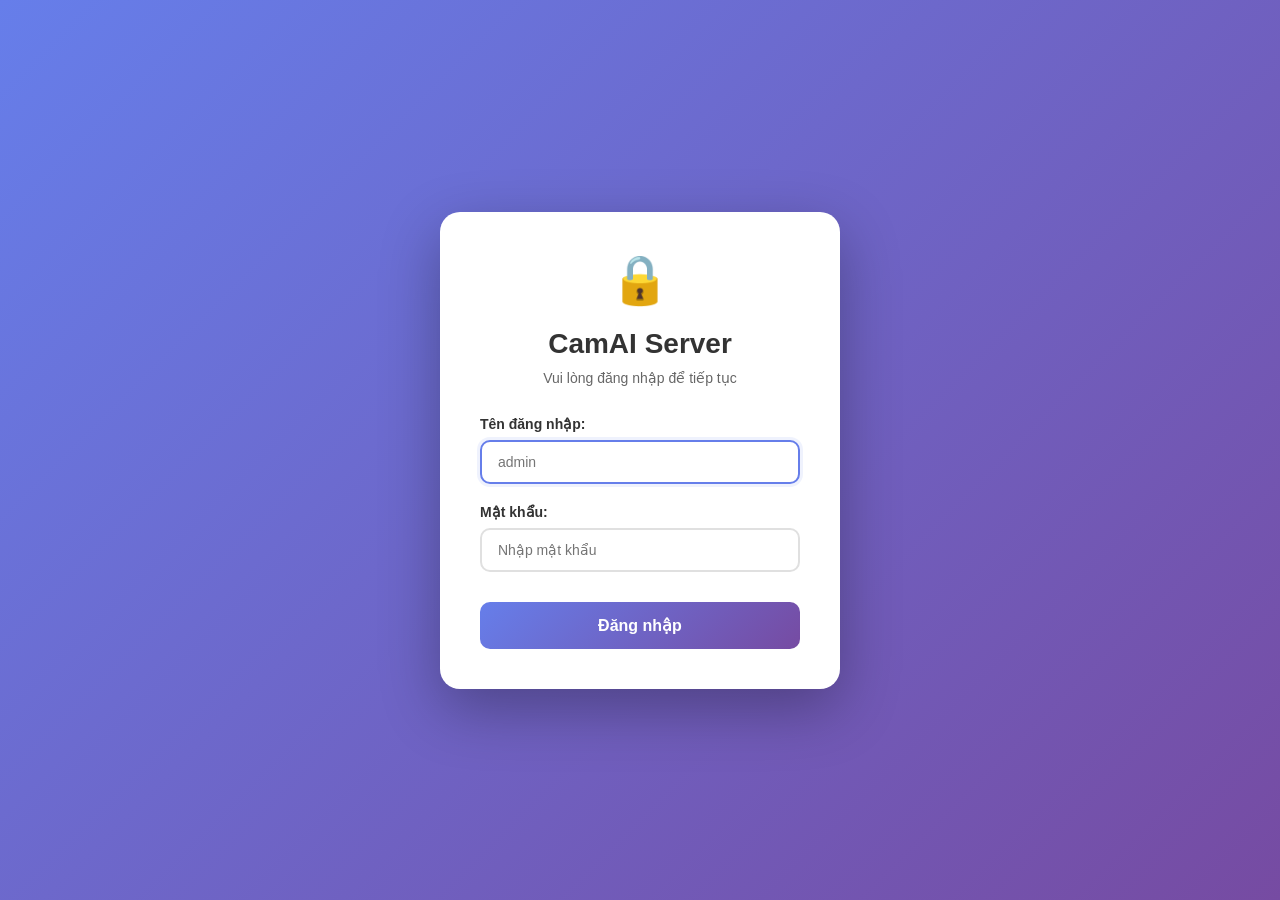
<file: out-quan-boxcamai-sv/templates/login.html>
<!DOCTYPE html>
<html lang="vi">
<head>
    <meta charset="UTF-8">
    <meta name="viewport" content="width=device-width, initial-scale=1.0">
    <title>Đăng nhập - CamAI Server</title>
    <style>
        * {
            margin: 0;
            padding: 0;
            box-sizing: border-box;
        }
        
        body {
            font-family: 'Segoe UI', Tahoma, Geneva, Verdana, sans-serif;
            background: linear-gradient(135deg, #667eea 0%, #764ba2 100%);
            min-height: 100vh;
            display: flex;
            justify-content: center;
            align-items: center;
            padding: 20px;
        }
        
        .login-container {
            background: white;
            border-radius: 20px;
            box-shadow: 0 20px 60px rgba(0, 0, 0, 0.3);
            padding: 40px;
            width: 100%;
            max-width: 400px;
        }
        
        .login-header {
            text-align: center;
            margin-bottom: 30px;
        }
        
        .login-header h1 {
            color: #333;
            font-size: 28px;
            margin-bottom: 10px;
        }
        
        .login-header p {
            color: #666;
            font-size: 14px;
        }
        
        .form-group {
            margin-bottom: 20px;
        }
        
        .form-group label {
            display: block;
            color: #333;
            font-weight: 600;
            margin-bottom: 8px;
            font-size: 14px;
        }
        
        .form-group input {
            width: 100%;
            padding: 12px 16px;
            border: 2px solid #e0e0e0;
            border-radius: 10px;
            font-size: 14px;
            transition: all 0.3s;
        }
        
        .form-group input:focus {
            outline: none;
            border-color: #667eea;
            box-shadow: 0 0 0 3px rgba(102, 126, 234, 0.1);
        }
        
        .login-btn {
            width: 100%;
            padding: 14px;
            background: linear-gradient(135deg, #667eea 0%, #764ba2 100%);
            color: white;
            border: none;
            border-radius: 10px;
            font-size: 16px;
            font-weight: 600;
            cursor: pointer;
            transition: all 0.3s;
            margin-top: 10px;
        }
        
        .login-btn:hover {
            transform: translateY(-2px);
            box-shadow: 0 10px 20px rgba(102, 126, 234, 0.3);
        }
        
        .login-btn:active {
            transform: translateY(0);
        }
        
        .error-message {
            background: #fee;
            color: #c33;
            padding: 12px;
            border-radius: 8px;
            margin-bottom: 20px;
            font-size: 14px;
            display: none;
        }
        
        .error-message.show {
            display: block;
        }
        
        .lock-icon {
            font-size: 48px;
            text-align: center;
            margin-bottom: 20px;
            color: #667eea;
        }
    </style>
</head>
<body>
    <div class="login-container">
        <div class="lock-icon">🔒</div>
        <div class="login-header">
            <h1>CamAI Server</h1>
            <p>Vui lòng đăng nhập để tiếp tục</p>
        </div>
        
        <div id="error-message" class="error-message"></div>
        
        <form id="login-form">
            <div class="form-group">
                <label for="username">Tên đăng nhập:</label>
                <input type="text" id="username" name="username" placeholder="admin" required autocomplete="username" autofocus>
            </div>
            
            <div class="form-group">
                <label for="password">Mật khẩu:</label>
                <input type="password" id="password" name="password" placeholder="Nhập mật khẩu" required autocomplete="current-password">
            </div>
            
            <button type="submit" class="login-btn">Đăng nhập</button>
        </form>
    </div>
    
    <script>
        document.getElementById('login-form').addEventListener('submit', async function(e) {
            e.preventDefault();
            
            const username = document.getElementById('username').value.trim();
            const password = document.getElementById('password').value;
            const errorDiv = document.getElementById('error-message');
            
            errorDiv.classList.remove('show');
            errorDiv.textContent = '';
            
            if (!username || !password) {
                errorDiv.textContent = 'Vui lòng nhập đầy đủ thông tin';
                errorDiv.classList.add('show');
                return;
            }
            
            try {
                const response = await fetch('/api/login', {
                    method: 'POST',
                    headers: {
                        'Content-Type': 'application/json'
                    },
                    body: JSON.stringify({ username, password })
                });
                
                const data = await response.json();
                
                if (response.ok) {
                    // Đăng nhập thành công, chuyển đến trang chính
                    window.location.href = '/';
                } else {
                    // Hiển thị lỗi
                    errorDiv.textContent = data.error || 'Tên đăng nhập hoặc mật khẩu không đúng';
                    errorDiv.classList.add('show');
                }
            } catch (error) {
                errorDiv.textContent = 'Lỗi kết nối đến server';
                errorDiv.classList.add('show');
            }
        });
        
        // Enter để submit
        document.getElementById('password').addEventListener('keypress', function(e) {
            if (e.key === 'Enter') {
                document.getElementById('login-form').dispatchEvent(new Event('submit'));
            }
        });
    </script>
</body>
</html>
</file>
